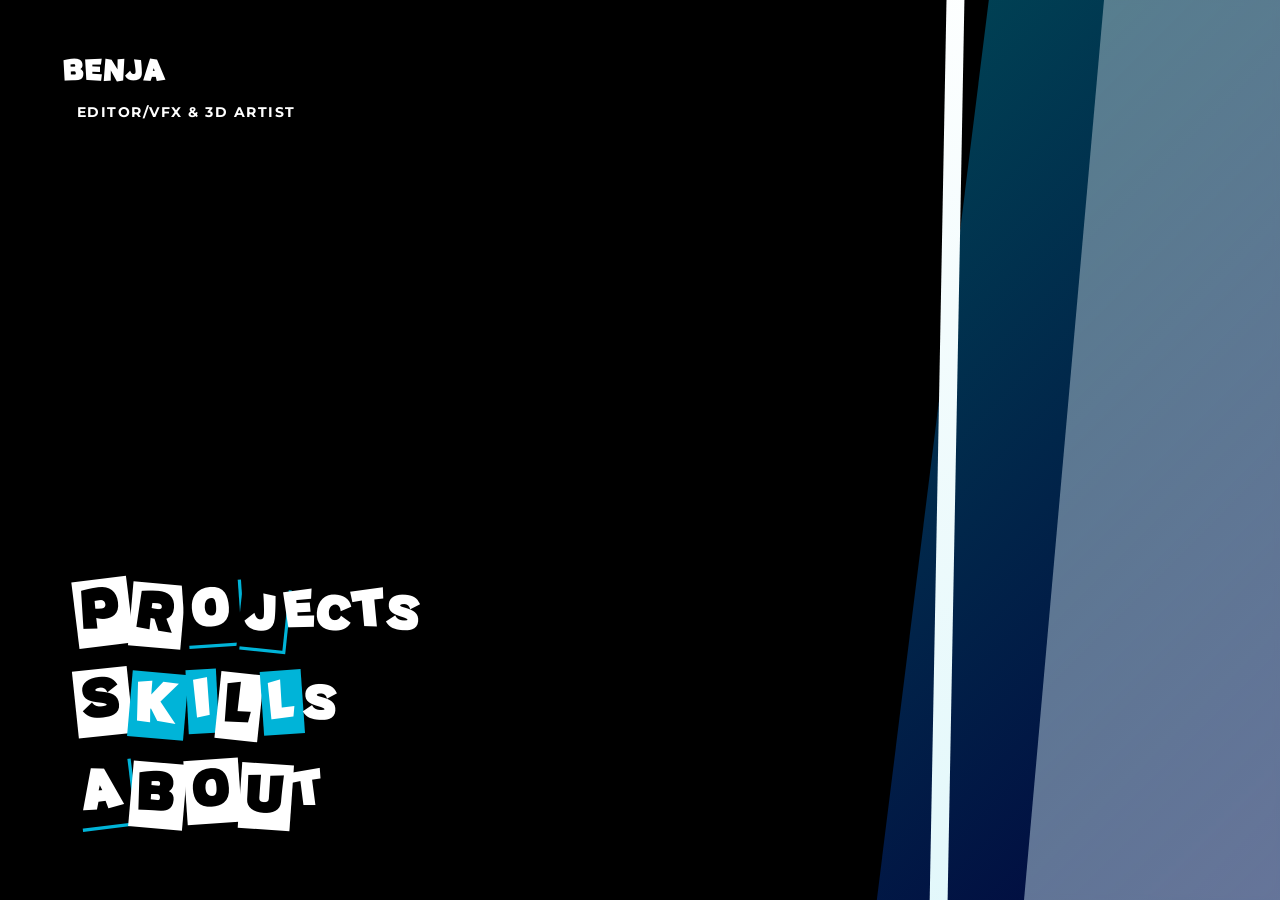
<file: index.html>
<!--
  Archivo: index.html
  Descripción: Estructura HTML5 para el fondo, video animado bg_home.mp4, partículas flotantes, perfil, menú caótico, personaje y cortinilla estilo Persona 3 Reload.
  Fecha de última modificación: 2026-08-24
  Autor: Antigravity
-->
<!DOCTYPE html>
<html lang="es">
<head>
  <meta charset="UTF-8">
  <meta name="viewport" content="width=device-width, initial-scale=1.0">
  <title>Portafolio - Persona 3 Reload UI</title>
  <!-- Importación de Google Fonts: 'Anton' y 'Montserrat' -->
  <link rel="preconnect" href="https://fonts.googleapis.com">
  <link rel="preconnect" href="https://fonts.gstatic.com" crossorigin>
  <link href="https://fonts.googleapis.com/css2?family=Anton&family=Montserrat:wght@500;700;900&display=swap" rel="stylesheet">
  <link rel="stylesheet" href="styles.css?v=9.0">

  <!-- Reglas de Precarga Especulativa Nativa (0ms latencia) -->
  <script type="speculationrules">
    {
      "prefetch": [
        {
          "source": "list",
          "urls": ["index.html", "projects.html", "skills.html", "about.html"]
        }
      ]
    }
  </script>
</head>
<body>

  <!-- Cortinilla de Transición de Página (Page Wipe Persona 3 Reload Style) -->
  <div id="page-transition" class="active"></div>

  <!-- Fallback inmediato para asegurar el retiro de la cortinilla en cualquier entorno -->
  <script>
    requestAnimationFrame(() => {
      const pt = document.getElementById('page-transition');
      if (pt) {
        pt.classList.add('exit');
        setTimeout(() => { pt.classList.remove('exit', 'active'); }, 80);
      }
    });
  </script>

  <!-- Contenedor global absoluto (100vw, 100vh, overflow: hidden) -->
  <div class="p3r-global-container">

    <!-- Video de Fondo Animado para Inicio -->
    <video class="bg-animated" autoplay loop muted playsinline preload="auto">
      <source src="assets/videos/bg_home.mp4" type="video/mp4">
    </video>

    <!-- Sistema de Partículas Flotantes (Efecto Antigravedad / Acuático) -->
    <div id="particles-container">
      <div class="particle p1"></div>
      <div class="particle p2"></div>
      <div class="particle p3"></div>
      <div class="particle p4"></div>
      <div class="particle p5"></div>
      <div class="particle p6"></div>
      <div class="particle p7"></div>
      <div class="particle p8"></div>
    </div>

    <!-- Capa de acento azul oscuro intermedio para profundidad estética P3R -->
    <div class="p3r-accent-layer"></div>

    <!-- Panel secundario superpuesto (mitad derecha) con corte diagonal en clip-path -->
    <div class="p3r-right-panel"></div>

    <!-- Franja de acento afilada blanca secundaria para reforzar el estilo Persona 3 Reload -->
    <div class="p3r-slash-accent"></div>

    <!-- Bloque de Perfil (Arriba a la Izquierda) -->
    <div class="p3r-profile-block">
      <h1 class="p3r-profile-name">BENJA</h1>
      <p class="p3r-profile-bio">editor/VFX & 3D Artist </p>
    </div>

    <!-- Menú de navegación posicionado en la mitad inferior izquierda (z-index alto: 50) -->
    <nav class="p3r-nav-menu">
      <a href="projects.html" class="p3r-menu-item">
        <span>P</span><span>R</span><span>O</span><span>J</span><span>E</span><span>C</span><span>T</span><span>S</span>
      </a>
      <a href="skills.html" class="p3r-menu-item">
        <span>S</span><span>K</span><span>I</span><span>L</span><span>L</span><span>S</span>
      </a>
      <a href="about.html" class="p3r-menu-item">
        <span>A</span><span>B</span><span>O</span><span>U</span><span>T</span>
      </a>
    </nav>

    <!-- Contenedor de Personaje (Esquina inferior derecha, z-index: 10) -->
    <div id="character-art">
      <!-- Espacio reservado para inyectar una imagen PNG con transparencia -->
    </div>

  </div>

  <!-- Script JavaScript principal -->
  <script type="module" src="script.js?v=9.0"></script>
</body>
</html>
</file>
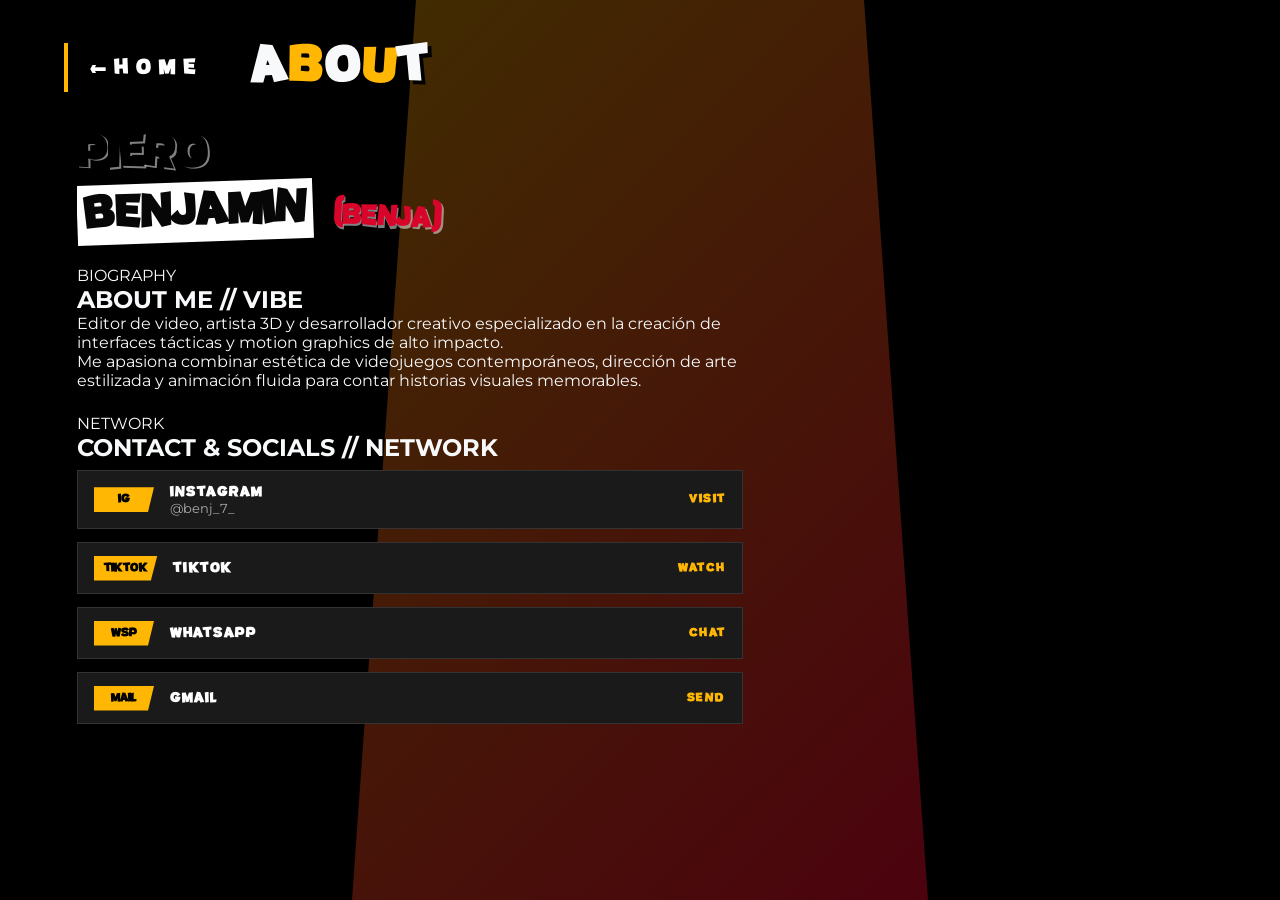
<file: about.html>
<!--
  Archivo: about.html
  Descripción: Estructura HTML5 para la sección Sobre Mí en Modo Oscuro con video bg_about.mp4, tema Amarillo Eléctrico (#ffb703), perfil de Benja y Gear Stats.
  Fecha de última modificación: 2026-08-24
  Autor: Antigravity
-->
<!DOCTYPE html>
<html lang="es">
<head>
  <meta charset="UTF-8">
  <meta name="viewport" content="width=device-width, initial-scale=1.0">
  <title>Sobre Mí -(Benja)</title>
  <!-- Importación de Google Fonts: 'Anton' y 'Montserrat' -->
  <link rel="preconnect" href="https://fonts.googleapis.com">
  <link rel="preconnect" href="https://fonts.gstatic.com" crossorigin>
  <link href="https://fonts.googleapis.com/css2?family=Anton&family=Montserrat:wght@500;700;900&display=swap" rel="stylesheet">
  <link rel="stylesheet" href="styles.css?v=9.0">

  <!-- Reglas de Precarga Especulativa Nativa (0ms latencia) -->
  <script type="speculationrules">
    {
      "prefetch": [
        {
          "source": "list",
          "urls": ["index.html", "projects.html", "skills.html", "about.html"]
        }
      ]
    }
  </script>
</head>
<body class="theme-yellow-about">

  <!-- Cortinilla de Transición Horizontal -->
  <div id="page-transition" class="scale-wipe active"></div>

  <!-- Fallback inmediato para asegurar el retiro de la cortinilla en cualquier entorno -->
  <script>
    requestAnimationFrame(() => {
      const pt = document.getElementById('page-transition');
      if (pt) {
        pt.classList.add('exit');
        setTimeout(() => { pt.classList.remove('exit', 'active'); }, 80);
      }
    });
  </script>

  <!-- Contenedor global (100vw, 100vh) -->
  <div class="p3r-global-container">

    <!-- Video de Fondo Animado para Sobre Mí -->
    <video class="bg-animated" autoplay loop muted playsinline preload="auto">
      <source src="assets/videos/bg_about.mp4" type="video/mp4">
    </video>

    <!-- Panel de fondo secundario (#accent-panel) amarillo -->
    <div id="accent-panel"></div>

    <!-- Sistema de Partículas Flotantes -->
    <div id="particles-container">
      <div class="particle p1"></div>
      <div class="particle p2"></div>
      <div class="particle p3"></div>
      <div class="particle p4"></div>
      <div class="particle p5"></div>
      <div class="particle p6"></div>
      <div class="particle p7"></div>
      <div class="particle p8"></div>
    </div>

    <!-- Encabezado con Botón de Regreso -->
    <header class="p3r-header-nav">
      <a href="index.html" class="p3r-back-btn btn-yellow">
        <span>&larr;</span> <span>H</span><span>O</span><span>M</span><span>E</span>
      </a>
      <h1 class="p3r-page-title title-yellow">
        <span>A</span><span>B</span><span>O</span><span>U</span><span>T</span>
      </h1>
    </header>

    <!-- Envoltorio de Contenido Sobre Mí (Fila superior limpia sin recadros) -->
    <main class="about-content-left">

      <!-- Fila Superior Limpia: Título del Perfil + Tag (Benja) -->
      <div class="about-top-header">
        <h1 class="profile-fullname">
          <span>P</span><span>I</span><span>E</span><span>R</span><span>O</span>
          <br>
          <span class="highlight-yellow"><span>B</span><span>E</span><span>N</span><span>J</span><span>A</span><span>M</span><span>I</span><span>N</span></span>
          <span class="nickname-tag">(BENJA)</span>
        </h1>
      </div>

      <!-- Tarjeta 1: BIOGRAFÍA / BIO -->
      <article class="about-card bio-card">
        <div class="card-badge-yellow">BIOGRAPHY</div>
        <h2>ABOUT ME // VIBE</h2>
        <div class="bio-text">
          <p>Editor de video, artista 3D y desarrollador creativo especializado en la creación de interfaces tácticas y motion graphics de alto impacto.</p>
          <p>Me apasiona combinar estética de videojuegos contemporáneos, dirección de arte estilizada y animación fluida para contar historias visuales memorables.</p>
        </div>
      </article>

      <!-- Tarjeta 2: Redes Sociales y Contacto (NETWORK) -->
      <article class="about-card social-card">
        <div class="card-badge-yellow">NETWORK</div>
        <h2>CONTACT & SOCIALS // NETWORK</h2>
        
        <div class="social-grid">
          <!-- Botón Instagram -->
          <a href="https://instagram.com/benj_7_" target="_blank" class="social-btn inventory-item">
            <span class="item-slot-icon">IG</span>
            <div class="item-details">
              <span class="item-name">INSTAGRAM</span>
              <span class="item-spec">@benj_7_</span>
            </div>
            <span class="item-status">VISIT</span>
          </a>

          <!-- Botón TikTok -->
          <a href="https://tiktok.com/@benj_7_" target="_blank" class="social-btn inventory-item">
            <span class="item-slot-icon">TIKTOK</span>
            <div class="item-details">
              <span class="item-name">TIKTOK</span>
            </div>
            <span class="item-status">WATCH</span>
          </a>

          <!-- Botón WhatsApp -->
          <a href="https://wa.me/51955034604" target="_blank" class="social-btn inventory-item">
            <span class="item-slot-icon">WSP</span>
            <div class="item-details">
              <span class="item-name">WHATSAPP</span>
            </div>
            <span class="item-status">CHAT</span>
          </a>

          <!-- Botón Gmail Direct Compose -->
          <a href="https://mail.google.com/mail/?view=cm&fs=1&to=pierobenjaminzegarra@gmail.com" target="_blank" class="social-btn inventory-item">
            <span class="item-slot-icon">MAIL</span>
            <div class="item-details">
              <span class="item-name">GMAIL</span>
              <span class="item-spec"></span>
            </div>
            <span class="item-status">SEND</span>
          </a>
        </div>
      </article>

    </main>

    <!-- Contenedor del Avatar 2D/3D (Lado Derecho) -->
    <div id="avatar-container">
      <!-- Espacio reservado listo para recibir el render PNG del personaje -->
    </div>

  </div>

  <!-- Script JavaScript Principal -->
  <script type="module" src="script.js?v=9.0"></script>
</body>
</html>
</file>
<file: styles.css>
/*
  Archivo: styles.css
  Descripción: Estilos CSS para Persona 3 Reload con Habilidades compactadas a 40vw (sin franja cruzada en skills.html), dejando 100% libre el rostro y cuerpo del personaje en el video, fuente 'Potato_sans-Black', rebote muelle e inversión de colores.
  Fecha de última modificación: 2026-08-24
  Autor: Antigravity
*/

/* Importación de fuente personalizada local Potato_sans-Black */
@font-face {
  font-family: 'Potato_sans-Black';
  src: url('assets/fonts/Potato_sans-Black.otf') format('opentype'),
       url('assets/fonts/Potato_sans-Black.woff2') format('woff2'),
       url('assets/fonts/Potato_sans-Black.woff') format('woff'),
       url('assets/fonts/Potato_sans-Black.ttf') format('truetype'),
       local('Potato_sans-Black'),
       local('Potato Sans Black'),
       local('PotatoSans-Black');
  font-weight: 900;
  font-style: normal;
  font-display: swap;
}

/* 
  Definición de Variables CSS de la Paleta de Colores
*/
:root {
  --primary-color: #00b4d8;
  --secondary-color: #03045e;
  --accent-light: #f4f6f9;
  --dark-bg: #000000;
  --shadow-color: #000000;

  /* Modo Oscuro (Dark Mode Persona UI) */
  --bg-dark-base: #070707;
  --text-main: #f8f9fa;
  --accent-red: #d90429;
  --accent-cyan: #00f5d4;
  --accent-yellow: #ffb703;
  --card-bg: #1e1e1e;
}

/* Reset global - Restricción estricta: Ángulos afilados (sin border-radius) */
* {
  margin: 0;
  padding: 0;
  box-sizing: border-box;
  border-radius: 0 !important;
}

html, body {
  width: 100vw;
  height: 100vh;
  overflow: hidden;
  font-family: 'Montserrat', sans-serif;
  background-color: var(--bg-dark-base);
  color: var(--text-main);
}

body.theme-dark-crimson,
body.theme-cyan-skills,
body.theme-yellow-about {
  background-color: var(--bg-dark-base);
}

/* 
  1. Contenedor Global Absoluto
*/
.p3r-global-container {
  position: absolute;
  top: 0;
  left: 0;
  width: 100vw;
  height: 100vh;
  overflow: hidden;
  background-color: transparent !important;
  z-index: 1;
}

body.theme-dark-crimson .p3r-global-container,
body.theme-cyan-skills .p3r-global-container,
body.theme-yellow-about .p3r-global-container {
  background-color: transparent !important;
}

/* 
  Video de Fondo Animado (.bg-animated)
*/
.bg-animated {
  position: fixed;
  top: 0;
  left: 0;
  width: 100vw;
  height: 100vh;
  object-fit: cover;
  z-index: 2;
  pointer-events: none;
  background-color: #000000;
  opacity: 1;
  filter: contrast(105%) brightness(100%);
  backface-visibility: hidden;
  transform: translateZ(0);
}

/* 
  2. Geometría (#accent-panel) - Ajustada en todas las pestañas
*/
#accent-panel {
  position: absolute;
  top: 0;
  left: 0;
  width: 35vw;
  height: 100vh;
  background: linear-gradient(135deg, rgba(217, 4, 41, 0.35) 0%, rgba(7, 7, 7, 0.8) 100%);
  clip-path: polygon(0 0, 85% 0, 65% 100%, 0 100%);
  z-index: 3;
  pointer-events: none;
}

body.theme-cyan-skills #accent-panel {
  position: absolute;
  top: 0;
  right: 0;
  left: auto;
  width: 30vw;
  height: 100vh;
  background: linear-gradient(135deg, rgba(0, 245, 212, 0.18) 0%, rgba(0, 119, 182, 0.4) 100%);
  clip-path: polygon(50% 0, 100% 0, 100% 100%, 30% 100%);
  z-index: 3;
  pointer-events: none;
}

body.theme-yellow-about #accent-panel {
  position: absolute;
  top: 0;
  left: 25vw;
  width: 50vw;
  height: 100vh;
  background: linear-gradient(135deg, rgba(255, 183, 3, 0.25) 0%, rgba(217, 4, 41, 0.35) 100%);
  clip-path: polygon(15% 0, 85% 0, 95% 100%, 5% 100%);
  z-index: 3;
  pointer-events: none;
}

/* 
  Franjas Diagonales de Acento Afiladas
*/
.p3r-left-slash {
  position: absolute;
  top: -10vh;
  left: 26vw;
  width: 3vw;
  height: 120vh;
  background: linear-gradient(180deg, #ffffff 0%, #d90429 100%);
  clip-path: polygon(30% 0, 70% 0, 50% 100%, 10% 100%);
  z-index: 4;
  box-shadow: 4px 0 15px rgba(217, 4, 41, 0.7);
}

.p3r-right-slash-cyan {
  position: absolute;
  top: -10vh;
  right: 26vw;
  width: 3vw;
  height: 120vh;
  background: linear-gradient(180deg, #ffffff 0%, #00f5d4 100%);
  clip-path: polygon(45% 0, 85% 0, 40% 100%, 0 100%);
  z-index: 4;
  box-shadow: -4px 0 15px rgba(0, 245, 212, 0.7);
}

.p3r-yellow-slash {
  position: absolute;
  top: -10vh;
  left: 22vw;
  width: 3vw;
  height: 120vh;
  background: linear-gradient(180deg, #ffffff 0%, #ffb703 100%);
  clip-path: polygon(30% 0, 70% 0, 50% 100%, 10% 100%);
  z-index: 4;
  box-shadow: 4px 0 15px rgba(255, 183, 3, 0.7);
}

/* 
  3. Sistema de Partículas Flotantes
*/
#particles-container {
  position: absolute;
  top: 0;
  left: 0;
  width: 100vw;
  height: 100vh;
  overflow: hidden;
  z-index: 3;
  pointer-events: none;
}

.particle {
  position: absolute;
  bottom: -30px;
  background: rgba(255, 255, 255, 0.4);
  border-radius: 50% !important;
  box-shadow: 0 0 10px rgba(0, 180, 216, 0.6);
  pointer-events: none;
  animation: floatUp 15s linear infinite;
}

body.theme-dark-crimson .particle { box-shadow: 0 0 10px rgba(217, 4, 41, 0.6); }
body.theme-cyan-skills .particle  { box-shadow: 0 0 10px rgba(0, 245, 212, 0.6); }
body.theme-yellow-about .particle { box-shadow: 0 0 10px rgba(255, 183, 3, 0.6); }

@keyframes floatUp {
  0% { transform: translateY(100vh) scale(0.8); opacity: 0; }
  20% { opacity: 0.6; }
  80% { opacity: 0.85; }
  100% { transform: translateY(-100vh) scale(1.25); opacity: 0; }
}

.particle.p1  { left: 5%;  width: 8px;  height: 8px;  animation-duration: 12s; animation-delay: 0s;   background: rgba(255, 255, 255, 0.6); }
.particle.p2  { left: 14%; width: 14px; height: 14px; animation-duration: 18s; animation-delay: 2s;   background: rgba(217, 4, 41, 0.5); }
.particle.p3  { left: 22%; width: 6px;  height: 6px;  animation-duration: 10s; animation-delay: 4s;   background: rgba(255, 255, 255, 0.5); }
.particle.p4  { left: 30%; width: 12px; height: 12px; animation-duration: 15s; animation-delay: 1s;   background: rgba(248, 249, 250, 0.4); }
.particle.p5  { left: 38%; width: 10px; height: 10px; animation-duration: 13s; animation-delay: 5s;   background: rgba(255, 255, 255, 0.7); }
.particle.p6  { left: 45%; width: 16px; height: 16px; animation-duration: 19s; animation-delay: 3s;   background: rgba(0, 245, 212, 0.6); }
.particle.p7  { left: 52%; width: 8px;  height: 8px;  animation-duration: 11s; animation-delay: 6s;   background: rgba(255, 255, 255, 0.4); }
.particle.p8  { left: 60%; width: 15px; height: 15px; animation-duration: 16s; animation-delay: 0.5s; background: rgba(248, 249, 250, 0.5); }

/* 
  4. Elementos Geométricos de Inicio (index.html)
*/
.p3r-accent-layer {
  position: absolute;
  top: 0;
  right: 0;
  width: 35vw;
  height: 100vh;
  background: linear-gradient(135deg, rgba(0, 180, 216, 0.4) 0%, rgba(3, 4, 94, 0.65) 100%);
  clip-path: polygon(35% 0%, 100% 0%, 100% 100%, 10% 100%);
  z-index: 3;
  backdrop-filter: blur(3px);
}

.p3r-right-panel {
  position: absolute;
  top: 0;
  right: 0;
  width: 25vw;
  height: 100vh;
  background: linear-gradient(135deg, rgba(244, 246, 249, 0.35) 0%, rgba(200, 230, 245, 0.5) 100%);
  clip-path: polygon(45% 0%, 100% 0%, 100% 100%, 20% 100%);
  z-index: 4;
  backdrop-filter: blur(3px);
}

.p3r-slash-accent {
  position: absolute;
  top: -10vh;
  right: 24vw;
  width: 3.5vw;
  height: 120vh;
  background: linear-gradient(180deg, #ffffff 0%, #e0f7fa 100%);
  clip-path: polygon(45% 0%, 85% 0%, 40% 100%, 0% 100%);
  z-index: 5;
  box-shadow: -4px 0 15px rgba(255, 255, 255, 0.7);
}

/* 
  5. Bloque de Perfil (Inicio)
*/
.p3r-profile-block {
  position: absolute;
  top: 6vh;
  left: 5vw;
  z-index: 50;
  display: flex;
  flex-direction: column;
  gap: 0.4rem;
}

.p3r-profile-name {
  font-family: 'Potato_sans-Black', 'Anton', 'Impact', sans-serif;
  font-size: clamp(1.7rem, 2.6vw, 2.5rem);
  text-transform: uppercase;
  color: #ffffff;
  letter-spacing: 2px;
  line-height: 1.1;
  text-shadow: 3px 3px 0px #000000, 5px 5px 0px rgba(0, 0, 0, 0.7);
}

.p3r-profile-bio {
  font-family: 'Montserrat', sans-serif;
  font-weight: 700;
  font-size: clamp(0.75rem, 1.1vw, 0.95rem);
  color: #ffffff;
  background-color: #000000;
  padding: 0.4rem 0.8rem;
  display: inline-block;
  letter-spacing: 1.5px;
  text-transform: uppercase;
  clip-path: polygon(0 0, 100% 0, 95% 100%, 0 100%);
  width: fit-content;
}

/* 
  6. Menú de Navegación Persona 3 Reload
*/
.p3r-nav-menu {
  position: absolute;
  bottom: 8vh;
  left: 5vw;
  z-index: 50;
  display: flex;
  flex-direction: column;
  gap: 1.4rem;
  user-select: none;
}

.p3r-menu-item {
  display: inline-flex;
  align-items: center;
  text-decoration: none;
  font-family: 'Potato_sans-Black', 'Anton', 'Impact', sans-serif;
  font-size: clamp(2.5rem, 4.4vw, 4.0rem);
  text-transform: uppercase;
  letter-spacing: 2px;
  cursor: pointer;
  position: relative;
  padding: 0.2rem 0.8rem;
  transform-origin: left center;
  transition: transform 0.3s cubic-bezier(0.68, -0.6, 0.32, 1.6), background-color 0.2s ease, clip-path 0.2s ease;
}

.p3r-menu-item span {
  display: inline-block;
  color: #ffffff;
  text-shadow: 4px 4px 0px #000000;
  transition: transform 0.25s cubic-bezier(0.68, -0.6, 0.32, 1.6), color 0.2s ease, background-color 0.2s ease, box-shadow 0.2s ease, border-color 0.2s ease;
}

/* --- PROJECTS --- */
.p3r-menu-item[href="projects.html"] span:nth-child(1) {
  background-color: #ffffff; color: #000000 !important; text-shadow: none !important;
  padding: 0 0.45rem; margin: 0 0.1rem; transform: rotate(-7deg) scale(1.1) translateY(-2px);
  box-shadow: 3px 3px 0px #000000;
}
.p3r-menu-item[href="projects.html"] span:nth-child(2) {
  background-color: #ffffff; color: #000000 !important; text-shadow: none !important;
  padding: 0 0.45rem; margin: 0 0.1rem; transform: rotate(5deg) scale(1.05) translateY(1px);
  box-shadow: 3px 3px 0px #000000;
}
.p3r-menu-item[href="projects.html"] span:nth-child(3) {
  background-color: #000000; color: #ffffff !important; text-shadow: none !important;
  padding: 0 0.45rem; margin: 0 0.1rem; transform: rotate(-4deg) scale(1.08) translateY(-3px);
  box-shadow: 3px 3px 0px #00b4d8;
}
.p3r-menu-item[href="projects.html"] span:nth-child(4) {
  background-color: #000000; color: #ffffff !important; text-shadow: none !important;
  padding: 0 0.45rem; margin: 0 0.1rem; transform: rotate(6deg) scale(1.05) translateY(2px);
  box-shadow: 3px 3px 0px #00b4d8;
}
.p3r-menu-item[href="projects.html"] span:nth-child(5) { transform: rotate(-5deg) scale(1.02) translateY(-2px); }
.p3r-menu-item[href="projects.html"] span:nth-child(6) { transform: rotate(4deg) scale(0.98) translateY(2px); }
.p3r-menu-item[href="projects.html"] span:nth-child(7) { transform: rotate(-3deg) scale(1.04) translateY(-1px); }
.p3r-menu-item[href="projects.html"] span:nth-child(8) { transform: rotate(5deg) scale(0.96) translateY(2px); }

/* --- SKILLS --- */
.p3r-menu-item[href="skills.html"] span:nth-child(1) {
  background-color: #ffffff; color: #000000 !important; text-shadow: none !important;
  padding: 0 0.45rem; margin: 0 0.1rem; transform: rotate(-6deg) scale(1.1) translateY(-2px);
  box-shadow: 3px 3px 0px #000000;
}
.p3r-menu-item[href="skills.html"] span:nth-child(2) {
  background-color: #00b4d8; color: #ffffff !important; text-shadow: none !important;
  padding: 0 0.45rem; margin: 0 0.1rem; transform: rotate(5deg) scale(1.08) translateY(1px);
  box-shadow: 3px 3px 0px #000000;
}
.p3r-menu-item[href="skills.html"] span:nth-child(3) {
  background-color: #00b4d8; color: #ffffff !important; text-shadow: none !important;
  padding: 0 0.45rem; margin: 0 0.1rem; transform: rotate(-3deg) scale(1.05) translateY(-3px);
  box-shadow: 3px 3px 0px #000000;
}
.p3r-menu-item[href="skills.html"] span:nth-child(4) {
  background-color: #ffffff; color: #000000 !important; text-shadow: none !important;
  padding: 0 0.45rem; margin: 0 0.1rem; transform: rotate(6deg) scale(1.1) translateY(2px);
  box-shadow: 3px 3px 0px #000000;
}
.p3r-menu-item[href="skills.html"] span:nth-child(5) {
  background-color: #00b4d8; color: #ffffff !important; text-shadow: none !important;
  padding: 0 0.45rem; margin: 0 0.1rem; transform: rotate(-4deg) scale(1.05) translateY(-2px);
  box-shadow: 3px 3px 0px #000000;
}
.p3r-menu-item[href="skills.html"] span:nth-child(6) { transform: rotate(4deg) scale(0.97) translateY(2px); }

/* --- ABOUT --- */
.p3r-menu-item[href="about.html"] span:nth-child(1) {
  background-color: #000000; color: #ffffff !important; text-shadow: none !important;
  padding: 0 0.45rem; margin: 0 0.1rem; transform: rotate(-7deg) scale(1.1) translateY(-2px);
  box-shadow: 3px 3px 0px #00b4d8;
}
.p3r-menu-item[href="about.html"] span:nth-child(2) {
  background-color: #ffffff; color: #000000 !important; text-shadow: none !important;
  padding: 0 0.45rem; margin: 0 0.1rem; transform: rotate(5deg) scale(1.08) translateY(1px);
  box-shadow: 3px 3px 0px #000000;
}
.p3r-menu-item[href="about.html"] span:nth-child(3) {
  background-color: #ffffff; color: #000000 !important; text-shadow: none !important;
  padding: 0 0.45rem; margin: 0 0.1rem; transform: rotate(-4deg) scale(1.05) translateY(-3px);
  box-shadow: 3px 3px 0px #000000;
}
.p3r-menu-item[href="about.html"] span:nth-child(4) {
  background-color: #ffffff; color: #000000 !important; text-shadow: none !important;
  padding: 0 0.45rem; margin: 0 0.1rem; transform: rotate(4deg) scale(1.08) translateY(2px);
  box-shadow: 3px 3px 0px #000000;
}
.p3r-menu-item[href="about.html"] span:nth-child(5) { transform: rotate(-5deg) scale(0.98) translateY(-2px); }

/* HOVER: REBOTE ELÁSTICO + MARCO NEGRO OBLICUO */
.p3r-menu-item:hover {
  background-color: #000000;
  clip-path: polygon(-4% 0%, 106% 0%, 97% 100%, -7% 100%);
  transform: scale(1.15) translateX(30px) rotate(-2.5deg);
}

.p3r-menu-item[href="projects.html"]:hover span:nth-child(1),
.p3r-menu-item[href="projects.html"]:hover span:nth-child(2),
.p3r-menu-item[href="skills.html"]:hover span:nth-child(1),
.p3r-menu-item[href="skills.html"]:hover span:nth-child(4),
.p3r-menu-item[href="about.html"]:hover span:nth-child(2),
.p3r-menu-item[href="about.html"]:hover span:nth-child(3),
.p3r-menu-item[href="about.html"]:hover span:nth-child(4) {
  background-color: #000000 !important;
  color: #ffffff !important;
  border: 2px solid #ffffff;
  box-shadow: 3px 3px 0px #00b4d8 !important;
}

.p3r-menu-item[href="skills.html"]:hover span:nth-child(2),
.p3r-menu-item[href="skills.html"]:hover span:nth-child(3),
.p3r-menu-item[href="skills.html"]:hover span:nth-child(5) {
  background-color: #ffffff !important;
  color: #00b4d8 !important;
  border: 2px solid #00b4d8;
  box-shadow: 3px 3px 0px #ffffff !important;
}

.p3r-menu-item[href="projects.html"]:hover span:nth-child(3),
.p3r-menu-item[href="projects.html"]:hover span:nth-child(4),
.p3r-menu-item[href="about.html"]:hover span:nth-child(1) {
  background-color: #00b4d8 !important;
  color: #000000 !important;
  box-shadow: 3px 3px 0px #ffffff !important;
}

.p3r-menu-item[href="projects.html"]:hover span:nth-child(n+5),
.p3r-menu-item[href="skills.html"]:hover span:nth-child(6),
.p3r-menu-item[href="about.html"]:hover span:nth-child(5) {
  color: #ffffff;
  text-shadow: 3px 3px 0px #00b4d8;
}

.p3r-menu-item::after {
  content: '◄';
  position: absolute;
  right: -2.8rem;
  font-size: 2.2rem;
  color: #ffffff;
  opacity: 0;
  transform: translateX(-20px) scale(0.7);
  transition: opacity 0.2s ease, transform 0.3s cubic-bezier(0.68, -0.6, 0.32, 1.6);
}

.p3r-menu-item:hover::after {
  opacity: 1;
  transform: translateX(0) scale(1.1);
}

/* 
  7. Contenedor de Personaje (Inicio)
*/
#character-art {
  position: absolute;
  bottom: 0;
  right: -5%;
  height: 95vh;
  width: auto;
  z-index: 10;
  display: flex;
  align-items: flex-end;
  justify-content: flex-end;
  pointer-events: none;
}

#character-art img {
  height: 100%;
  width: auto;
  object-fit: contain;
  filter: drop-shadow(-10px 10px 20px rgba(0, 0, 0, 0.4));
}

/* 
  8. Cortinillas de Transición Digital Snap (#page-transition)
*/
#page-transition {
  position: fixed;
  top: 0;
  left: 0;
  width: 100vw;
  height: 100vh;
  background: linear-gradient(135deg, #0077b6 0%, #03045e 40%, #000000 100%);
  clip-path: polygon(0 0, 100% 0, 85% 100%, 0% 100%);
  z-index: 9999;
  pointer-events: none;
  opacity: 0;
  transition: opacity 0.09s ease-out;
  will-change: opacity;
  transform: translateZ(0);
}

#page-transition::before {
  content: '';
  position: absolute;
  top: 0;
  left: -15vw;
  width: 35vw;
  height: 100vh;
  background-color: #00b4d8;
  clip-path: polygon(35% 0, 85% 0, 50% 100%, 0 100%);
  opacity: 0.9;
}

#page-transition::after {
  content: '';
  position: absolute;
  top: 0;
  left: 0;
  width: 12vw;
  height: 100vh;
  background-color: #ffffff;
  clip-path: polygon(45% 0, 85% 0, 40% 100%, 0 100%);
}

body.theme-cyan-skills #page-transition { background: linear-gradient(135deg, #00f5d4 0%, #0077b6 40%, #000000 100%); }
body.theme-cyan-skills #page-transition::before { background-color: #00f5d4; }

#page-transition.active { opacity: 1; pointer-events: all; transition: opacity 0.08s ease-in; }
#page-transition.exit { opacity: 0; pointer-events: none; transition: opacity 0.09s ease-out; }

/* Transición Vertical (#page-transition.vertical-wipe) */
#page-transition.vertical-wipe {
  background: linear-gradient(180deg, #d90429 0%, #070707 70%, #000000 100%);
  clip-path: polygon(0 0, 100% 0, 100% 88%, 0 100%);
  opacity: 0;
  transition: opacity 0.15s ease-out;
}

#page-transition.vertical-wipe::before {
  left: 0;
  top: -15vh;
  width: 100vw;
  height: 35vh;
  background-color: #f8f9fa;
  clip-path: polygon(0 35%, 100% 0, 100% 85%, 0 100%);
}

#page-transition.vertical-wipe::after {
  left: 0;
  top: 0;
  width: 100vw;
  height: 15vh;
  background-color: var(--accent-red);
  clip-path: polygon(0 45%, 100% 0, 100% 85%, 0 100%);
}

#page-transition.vertical-wipe.active { opacity: 1; pointer-events: all; transition: opacity 0.15s ease-in; }
#page-transition.vertical-wipe.exit { opacity: 0; pointer-events: none; transition: opacity 0.15s ease-out; }

/* Transición de Persiana (#page-transition.scale-wipe) */
#page-transition.scale-wipe {
  background: linear-gradient(135deg, #ffb703 0%, #d90429 50%, #000000 100%);
  clip-path: polygon(0 0, 100% 0, 100% 100%, 0 100%);
  opacity: 0;
  transition: opacity 0.15s ease-out;
}

#page-transition.scale-wipe::before {
  left: 30vw;
  top: 0;
  width: 40vw;
  height: 100vh;
  background-color: var(--accent-yellow);
  clip-path: polygon(20% 0, 80% 0, 60% 100%, 0 100%);
  opacity: 0.9;
}

#page-transition.scale-wipe.active { opacity: 1; pointer-events: all; transition: opacity 0.15s ease-in; }
#page-transition.scale-wipe.exit { opacity: 0; pointer-events: none; transition: opacity 0.15s ease-out; }

/* 
  9. Header y Botones de Regreso
*/
.p3r-header-nav {
  position: absolute;
  top: 4vh;
  left: 5vw;
  right: 5vw;
  z-index: 60;
  display: flex;
  align-items: center;
  gap: 2rem;
}

.p3r-back-btn {
  display: inline-flex;
  align-items: center;
  gap: 0.5rem;
  text-decoration: none;
  font-family: 'Potato_sans-Black', 'Anton', sans-serif;
  font-size: 1.5rem;
  color: #ffffff;
  background-color: #000000;
  padding: 0.4rem 1.4rem;
  clip-path: polygon(0 0, 100% 0, 90% 100%, 0 100%);
  border-left: 4px solid var(--accent-red);
  box-shadow: 4px 4px 0px #000000;
  transition: transform 0.3s cubic-bezier(0.68, -0.6, 0.32, 1.6), background-color 0.15s ease;
}

.p3r-back-btn:hover {
  transform: scale(1.15) translateX(-5px);
  background-color: #000000;
  box-shadow: 6px 6px 0px var(--accent-red);
}

.p3r-back-btn.btn-cyan { border-left-color: var(--accent-cyan); }
.p3r-back-btn.btn-cyan:hover { box-shadow: 6px 6px 0px var(--accent-cyan); }

.p3r-back-btn.btn-yellow { border-left-color: var(--accent-yellow); }
.p3r-back-btn.btn-yellow:hover { box-shadow: 6px 6px 0px var(--accent-yellow); }

.p3r-page-title {
  font-family: 'Potato_sans-Black', 'Anton', sans-serif;
  font-size: clamp(2.2rem, 4.5vw, 3.8rem);
  color: var(--text-main);
  text-shadow: 4px 4px 0px #000000;
  letter-spacing: 2px;
}

.p3r-page-title span { display: inline-block; }
.p3r-page-title span:nth-child(odd) { transform: rotate(-3deg); color: var(--text-main); }
.p3r-page-title span:nth-child(even) { transform: rotate(4deg); color: var(--accent-red); }

.p3r-page-title.title-cyan span:nth-child(even) { color: var(--accent-cyan); }
.p3r-page-title.title-yellow span:nth-child(even) { color: var(--accent-yellow); }

/* 
  10. Estilos Bento Grid (projects.html)
*/
.bento-wrapper {
  position: absolute;
  top: 15vh;
  left: 5vw;
  right: 5vw;
  bottom: 4vh;
  z-index: 50;
  overflow-y: auto;
  scrollbar-width: none;
  backface-visibility: hidden;
  animation: p3Snap 0.25s cubic-bezier(0.1, 0.9, 0.2, 1) forwards;
}

.bento-wrapper::-webkit-scrollbar { display: none; }

.bento-container {
  display: grid;
  gap: 15px;
  grid-template-columns: 1fr 1fr;
  width: 100%;
  padding-bottom: 2rem;
}

.bento-card {
  background-color: var(--card-bg);
  border: 1px solid var(--accent-red);
  padding: 1.5rem;
  position: relative;
  display: flex;
  flex-direction: column;
  justify-content: space-between;
  gap: 1rem;
  box-shadow: 6px 6px 0px #000000;
  transition: transform 0.3s cubic-bezier(0.68, -0.6, 0.32, 1.6), box-shadow 0.15s ease, border-color 0.15s ease, background-color 0.15s ease;
  animation: bentoFadeIn 0.5s cubic-bezier(0.175, 0.885, 0.32, 1.275) both;
}

.bento-card:hover {
  transform: translateY(-8px) translateX(-3px) scale(1.02);
  border-color: #ffffff;
  box-shadow: 10px 10px 0px var(--accent-red);
}

.bento-card:hover h2 {
  background-color: #000000;
  color: #ffffff;
  padding: 0.3rem 0.8rem;
  clip-path: polygon(-3% 0%, 105% 0%, 97% 100%, -5% 100%);
  width: fit-content;
}

.bento-card.bento-central { grid-column: 1 / 2; grid-row: 1 / 2; min-height: 380px; background: radial-gradient(circle at center, #2a2a2a 0%, #1e1e1e 100%); }
.bento-card.bento-script  { grid-column: 1 / 2; grid-row: 2 / 3; }
.bento-card.bento-vfx     { grid-column: 2 / 3; grid-row: 2 / 3; }
.bento-card.bento-videoclips {
  grid-column: 1 / -1;
  grid-row: 3 / 4;
  background-color: #1e1e1e;
  border: 1px solid #d90429;
  padding: 20px;
  position: relative;
  display: flex;
  flex-direction: column;
  justify-content: space-between;
  gap: 0.8rem;
  overflow: hidden;
}

.card-badge {
  font-family: 'Potato_sans-Black', 'Anton', sans-serif;
  font-size: 0.75rem;
  letter-spacing: 1.5px;
  color: #ffffff;
  background-color: var(--accent-red);
  padding: 0.2rem 0.6rem;
  width: fit-content;
  clip-path: polygon(0 0, 100% 0, 90% 100%, 0 100%);
}

.bento-card h2 {
  font-family: 'Potato_sans-Black', 'Anton', sans-serif;
  font-size: 1.5rem;
  text-transform: uppercase;
  color: var(--text-main);
  letter-spacing: 1px;
  transition: background-color 0.15s ease, padding 0.15s ease;
}

/* 
  Contenedor Three.js (#threejs-container)
*/
#threejs-container {
  flex: 1;
  width: 100%;
  min-height: 240px;
  position: relative;
  overflow: hidden;
  display: flex;
  justify-content: center;
  align-items: center;
}

#threejs-container canvas {
  width: 100% !important;
  height: 100% !important;
  outline: none;
}

/* 
  Carrusel Horizontal de Videoclips (.carousel-container)
*/
.carousel-container {
  position: relative;
  width: 100%;
  overflow: hidden;
  display: flex;
  align-items: center;
  margin-top: 0.2rem;
}

.carousel-viewport {
  width: 100%;
  overflow: hidden;
  position: relative;
}

.carousel-track {
  display: flex;
  transition: transform 0.4s cubic-bezier(0.85, 0, 0.15, 1);
  width: 100%;
}

.carousel-slide {
  flex: 0 0 100%;
  min-width: 100%;
  display: flex;
  justify-content: center;
  align-items: center;
  padding: 20px 80px;
  background-color: transparent;
}

.carousel-slide video,
.carousel-slide iframe {
  width: 90%;
  max-width: 1400px;
  aspect-ratio: 16 / 9;
  height: auto;
  border: none;
  box-shadow: 0px 5px 15px rgba(0, 0, 0, 0.5);
}

.carousel-slide.placeholder-slide .slide-placeholder-content {
  width: 90%;
  max-width: 1400px;
  aspect-ratio: 16 / 9;
  display: flex;
  align-items: center;
  justify-content: center;
  background-color: #1a1a1a;
  border: 1px dashed #333333;
  box-shadow: 0px 5px 15px rgba(0, 0, 0, 0.5);
  font-family: 'Potato_sans-Black', 'Anton', sans-serif;
  font-size: 1.5rem;
  color: #666666;
  letter-spacing: 2px;
}

/* Botones de Navegación Flotantes estilo Persona 3 Reload */
.carousel-btn {
  position: absolute;
  top: 50%;
  transform: translateY(-50%);
  z-index: 20;
  background-color: #070707;
  color: #ffffff;
  border: 2px solid #333333;
  font-family: 'Potato_sans-Black', 'Anton', sans-serif;
  font-size: 1.5rem;
  padding: 0.6rem 1.1rem;
  cursor: pointer;
  clip-path: polygon(10% 0, 100% 0, 90% 100%, 0 100%);
  transition: background-color 0.2s ease, border-color 0.2s ease, transform 0.2s ease, box-shadow 0.2s ease;
  box-shadow: 4px 4px 0px #000000;
}

.carousel-btn.btn-prev {
  left: 10px;
}

.carousel-btn.btn-next {
  right: 10px;
}

.carousel-btn:hover {
  background-color: #d90429;
  border-color: #ffffff;
  color: #ffffff;
  transform: translateY(-50%) scale(1.1);
  box-shadow: 6px 6px 0px #000000;
}

.viewport-placeholder {
  flex: 1;
  display: flex;
  justify-content: center;
  align-items: center;
  perspective: 600px;
  min-height: 180px;
}

.cube-wireframe {
  width: 90px;
  height: 90px;
  position: relative;
  transform-style: preserve-3d;
  animation: rotateCube 12s infinite linear;
  cursor: grab;
}

@keyframes rotateCube {
  0% { transform: rotateX(0deg) rotateY(0deg); }
  100% { transform: rotateX(360deg) rotateY(360deg); }
}

.cube-wireframe .face {
  position: absolute;
  width: 90px;
  height: 90px;
  border: 2px solid var(--accent-red);
  background: rgba(217, 4, 41, 0.15);
  display: flex;
  align-items: flex-end;
  justify-content: flex-end;
  padding: 4px;
  font-family: 'Potato_sans-Black', 'Anton', sans-serif;
  font-size: 1.1rem;
  color: #ffffff;
}

.cube-wireframe .front  { transform: translateZ(45px); }
.cube-wireframe .back   { transform: rotateY(180deg) translateZ(45px); }
.cube-wireframe .right  { transform: rotateY(90deg) translateZ(45px); }
.cube-wireframe .left   { transform: rotateY(-90deg) translateZ(45px); }
.cube-wireframe .top    { transform: rotateX(90deg) translateZ(45px); }
.cube-wireframe .bottom { transform: rotateX(-90deg) translateZ(45px); }

.code-preview {
  background-color: #0d0d0d;
  border: 1px solid #333;
  padding: 0.8rem;
  overflow-x: auto;
  font-family: 'Fira Code', monospace;
  font-size: 0.8rem;
  color: #00b4d8;
}

.code-preview code { white-space: pre-wrap; }
.render-thumb-box { background-color: #121212; border: 1px dashed var(--accent-red); height: 90px; display: flex; align-items: center; justify-content: center; }
.thumb-preview { text-align: center; }
.poly-icon { font-size: 1.8rem; color: var(--accent-red); display: block; }
.thumb-preview p { font-size: 0.75rem; font-weight: 700; color: #888; }
.vfx-content p { font-size: 0.85rem; line-height: 1.4; color: #ccc; margin-bottom: 0.8rem; }
.vfx-specs { list-style: none; font-size: 0.8rem; color: var(--accent-red); display: flex; flex-direction: column; gap: 0.3rem; }
.card-tech { font-family: 'Montserrat', sans-serif; font-weight: 700; font-size: 0.75rem; color: var(--accent-red); letter-spacing: 1px; border-top: 1px solid #333; padding-top: 0.5rem; }

@keyframes bentoFadeIn {
  0% { opacity: 0; transform: translateY(50px) scale(0.94); }
  100% { opacity: 1; transform: translateY(0) scale(1); }
}

.bento-card:nth-child(1) { animation-delay: 0.1s; }
.bento-card:nth-child(2) { animation-delay: 0.2s; }
.bento-card:nth-child(3) { animation-delay: 0.3s; }
.bento-card:nth-child(4) { animation-delay: 0.4s; }

/* 
  11. Estilos Página Habilidades (skills.html)
  Compactado a 40vw a la izquierda para despejar completamente el rostro del personaje en el video
*/
.skills-wrapper {
  position: absolute;
  top: 14vh;
  left: 5vw;
  width: 40vw;
  bottom: 4vh;
  z-index: 50;
  overflow-y: auto;
  scrollbar-width: none;
}

.skills-wrapper::-webkit-scrollbar { display: none; }

.skills-grid {
  display: flex;
  flex-direction: column;
  gap: 0.9rem;
  width: 100%;
  padding-bottom: 1.5rem;
}

/* 
  11. Estilos Página Habilidades (skills.html) - Skill Stats Persona 3 Reload (Cyan Tech)
*/
.skills-wrapper {
  position: absolute;
  top: 16vh;
  left: 6vw;
  width: 44vw;
  max-width: 650px;
  z-index: 50;
  backface-visibility: hidden;
}

/* Estado oculto para pestañas inactivas */
.tab-content {
  display: none;
  opacity: 0;
  transform: scale(1);
}

/* Animación Digital Snap Estilo Persona 3 (Escalado rápido sin movimientos laterales) */
@keyframes p3Snap {
  0% {
    opacity: 0;
    transform: scale(0.97);
  }
  100% {
    opacity: 1;
    transform: scale(1);
  }
}

.tab-content.active,
.skills-container,
.bento-wrapper,
.about-content-left {
  backface-visibility: hidden;
  will-change: transform, opacity;
  animation: p3Snap 0.25s cubic-bezier(0.1, 0.9, 0.2, 1) forwards;
}

.skills-container {
  background-color: rgba(5, 17, 26, 0.95);
  border: 2px solid #00e5ff;
  padding: 2rem;
  box-shadow: 8px 8px 0px #000000;
  display: flex;
  flex-direction: column;
  gap: 1.4rem;
  clip-path: polygon(0 0, 100% 0, 98% 100%, 0 100%);
}

.skills-header {
  display: flex;
  flex-direction: column;
  gap: 0.3rem;
  border-bottom: 2px solid #00e5ff;
  padding-bottom: 0.8rem;
  margin-bottom: 0.2rem;
  backface-visibility: hidden;
}

.skills-header .cat-num {
  font-family: 'Potato_sans-Black', 'Anton', sans-serif;
  font-size: 0.75rem;
  letter-spacing: 2px;
  color: #000000;
  background-color: #00e5ff;
  padding: 0.2rem 0.6rem;
  width: fit-content;
  clip-path: polygon(0 0, 100% 0, 90% 100%, 0 100%);
}

.skills-header h2 {
  font-family: 'Potato_sans-Black', 'Anton', sans-serif;
  font-size: 1.8rem;
  letter-spacing: 2px;
  color: #ffffff;
  text-transform: uppercase;
}

.skill-item {
  display: flex;
  flex-direction: column;
  gap: 0.5rem;
  backface-visibility: hidden;
  transform: translateZ(0);
}

.skill-info {
  display: flex;
  justify-content: space-between;
  align-items: center;
}

.skill-title {
  font-family: 'Potato_sans-Black', 'Anton', sans-serif;
  font-weight: bold;
  font-size: 1.1rem;
  letter-spacing: 1.5px;
  color: #ffffff;
  text-transform: uppercase;
  transform: none; /* Sin inclinación */
}

.skill-value {
  font-family: 'Potato_sans-Black', 'Anton', sans-serif;
  font-weight: bold;
  font-size: 1.05rem;
  color: #00e5ff;
  letter-spacing: 1px;
  text-align: right;
}

.skill-track {
  background-color: #00111a;
  border: 1px solid #007a99;
  height: 25px;
  border-radius: 0;
  transform: skewX(-15deg) translateZ(0);
  overflow: hidden;
  position: relative;
  box-shadow: 3px 3px 0px #000000;
  backface-visibility: hidden;
}

.skill-fill {
  background-color: #00e5ff;
  height: 100%;
  width: 0%;
  box-shadow: 0 0 12px rgba(0, 229, 255, 0.6);
  backface-visibility: hidden;
  transform: translateZ(0);
  animation: fillBar 1.5s cubic-bezier(0.1, 0.7, 0.1, 1) forwards;
}

/* Cascada Escalonada para Relleno de Barras Persona 3 */
.skills-container .skill-item:nth-child(2) .skill-fill { animation-delay: 0.1s; }
.skills-container .skill-item:nth-child(3) .skill-fill { animation-delay: 0.2s; }
.skills-container .skill-item:nth-child(4) .skill-fill { animation-delay: 0.3s; }
.skills-container .skill-item:nth-child(5) .skill-fill { animation-delay: 0.4s; }

@keyframes fillBar {
  from {
    width: 0%;
  }
  to {
    width: var(--fill-percent, 85%);
  }
}

/* 
  12. Estilos Página Sobre Mí (about.html)
*/
.about-content-left {
  position: absolute;
  top: 14vh;
  left: 6vw;
  width: 52vw;
  bottom: 4vh;
  z-index: 50;
  display: flex;
  flex-direction: column;
  gap: 1.5rem;
  overflow-y: auto;
  scrollbar-width: none;
  backface-visibility: hidden;
  animation: p3Snap 0.25s cubic-bezier(0.1, 0.9, 0.2, 1) forwards;
}

.about-content-left::-webkit-scrollbar { display: none; }

.profile-fullname {
  font-family: 'Potato_sans-Black', 'Anton', sans-serif;
  font-size: clamp(2.2rem, 4vw, 3.5rem);
  line-height: 1.1;
  text-transform: uppercase;
  color: #000000;
  text-shadow: 2px 2px 0px rgba(255, 255, 255, 0.5);
}

.profile-fullname span { display: inline-block; }
.profile-fullname span:nth-child(odd) { transform: rotate(-2deg); }
.profile-fullname span:nth-child(even) { transform: rotate(3deg); }

.highlight-yellow {
  color: #070707;
  background-color: #ffffff;
  padding: 0.1rem 0.5rem;
  display: inline-block;
}

.nickname-tag {
  font-family: 'Potato_sans-Black', 'Anton', sans-serif;
  font-size: clamp(1.5rem, 2.5vw, 2.2rem);
  color: #d90429;
  margin-left: 0.5rem;
}

.profile-roles-container {
  display: flex;
  gap: 0.6rem;
  flex-wrap: wrap;
  margin-top: 0.8rem;
}

.role-badge {
  font-family: 'Potato_sans-Black', 'Anton', sans-serif;
  font-size: 0.9rem;
  letter-spacing: 1.5px;
  color: #ffffff;
  background-color: #070707;
  border: 1px solid var(--accent-yellow);
  padding: 0.3rem 0.8rem;
  clip-path: polygon(0 0, 100% 0, 92% 100%, 0 100%);
  box-shadow: 3px 3px 0px var(--accent-yellow);
}

.profile-bio-box {
  background-color: #121212;
  border: 2px solid #000000;
  padding: 1.2rem;
  box-shadow: 6px 6px 0px #000000;
}

.profile-bio-box p {
  font-family: 'Montserrat', sans-serif;
  font-size: 0.95rem;
  line-height: 1.6;
  color: #e0e0e0;
}

/* Gear Stats / Redes Sociales y Contacto (Estilo Inventario Persona 3 Reload) */
.gear-inventory-box {
  background-color: #121212;
  border: 2px solid var(--accent-yellow);
  padding: 1.2rem;
  box-shadow: 6px 6px 0px #000000;
  display: flex;
  flex-direction: column;
  gap: 1rem;
}

.inventory-header {
  display: flex;
  align-items: center;
  gap: 0.6rem;
  border-bottom: 2px solid var(--accent-yellow);
  padding-bottom: 0.5rem;
}

.inv-icon { font-size: 1.2rem; color: var(--accent-yellow); }

.inventory-header h2 {
  font-family: 'Potato_sans-Black', 'Anton', sans-serif;
  font-size: 1.4rem;
  letter-spacing: 1.5px;
  color: #ffffff;
}

/* Cuadrícula de Redes Sociales y Contacto (.social-grid y .social-btn.inventory-item) */
.social-grid {
  display: flex;
  flex-direction: column;
  gap: 0.8rem;
  margin-top: 0.5rem;
}

.social-btn.inventory-item {
  background-color: #1a1a1a;
  border: 1px solid #333333;
  padding: 0.8rem 1rem;
  display: flex;
  align-items: center;
  gap: 1rem;
  justify-content: space-between;
  text-decoration: none;
  transition: transform 0.3s cubic-bezier(0.68, -0.6, 0.32, 1.6), background-color 0.15s ease, border-color 0.15s ease;
}

.social-btn.inventory-item:hover {
  transform: translateX(12px) scale(1.02);
  border-color: var(--accent-yellow);
  background-color: #000000;
}

.social-btn.inventory-item:hover .item-name {
  color: var(--accent-yellow);
}

.social-btn.inventory-item:hover .item-status {
  background-color: var(--accent-yellow);
  color: #000000;
  padding: 0.2rem 0.5rem;
  clip-path: polygon(0 0, 100% 0, 90% 100%, 0 100%);
}

.item-slot-icon {
  font-family: 'Potato_sans-Black', 'Anton', sans-serif;
  font-size: 0.85rem;
  color: #000000;
  background-color: var(--accent-yellow);
  padding: 0.3rem 0.6rem;
  clip-path: polygon(0 0, 100% 0, 90% 100%, 0 100%);
  min-width: 60px;
  text-align: center;
}

.item-details {
  display: flex;
  flex-direction: column;
  flex: 1;
}

.item-name {
  font-family: 'Potato_sans-Black', 'Anton', sans-serif;
  font-weight: 700;
  font-size: 1rem;
  letter-spacing: 1px;
  color: #ffffff;
  transition: color 0.15s ease;
}

.item-spec {
  font-family: 'Montserrat', sans-serif;
  font-size: 0.8rem;
  color: #aaa;
}

.item-status {
  font-family: 'Potato_sans-Black', 'Anton', sans-serif;
  font-size: 0.85rem;
  color: var(--accent-yellow);
  letter-spacing: 1.5px;
  transition: all 0.15s ease;
}

/* Avatar Container */
#avatar-container {
  position: absolute;
  bottom: 0;
  right: 2vw;
  height: 90vh;
  width: 38vw;
  z-index: 10;
  display: flex;
  align-items: flex-end;
  justify-content: center;
  pointer-events: none;
}

#avatar-container img {
  height: 100%;
  width: auto;
  object-fit: contain;
  filter: drop-shadow(-10px 10px 25px rgba(0, 0, 0, 0.6));
}

/* Responsividad general */
@media (max-width: 900px) {
  .bento-container {
    grid-template-columns: 1fr;
  }
  .skills-wrapper,
  .about-content-left {
    width: 88vw;
  }
  #avatar-container {
    opacity: 0.25;
    width: 60vw;
  }
  .bento-card.bento-central,
  .bento-card.bento-vfx,
  .bento-card.bento-script,
  .bento-card.bento-renders,
  .bento-card.bento-videoclips,
  .skill-category-card.exploration-card {
    grid-column: span 1;
    grid-row: span 1;
  }
}

/* ==========================================================================
   Compatibilidad y Optimización Responsiva Móvil (@media (max-width: 768px))
   ========================================================================== */
@media (max-width: 768px) {
  /* Habilitar desplazamiento vertical limpio en celulares */
  html, body, .p3r-global-container {
    overflow-y: auto !important;
    height: auto !important;
    min-height: 100vh !important;
  }

  /* Encabezado Navegación Compacto Móvil */
  .p3r-header-nav {
    position: fixed !important;
    top: 0 !important;
    left: 0 !important;
    right: 0 !important;
    z-index: 100 !important;
    background: rgba(5, 5, 5, 0.9) !important;
    backdrop-filter: blur(10px) !important;
    padding: 10px 15px !important;
    border-bottom: 2px solid var(--accent-red) !important;
    display: flex !important;
    justify-content: space-between !important;
    align-items: center !important;
  }

  .p3r-page-title {
    font-size: 1.3rem !important;
  }

  .p3r-back-btn {
    font-size: 0.75rem !important;
    padding: 0.25rem 0.5rem !important;
  }

  /* Reordenado y flujo relativo para contenedores principales */
  .skills-wrapper,
  .bento-wrapper,
  .about-content-left {
    position: relative !important;
    top: 0 !important;
    left: 0 !important;
    right: 0 !important;
    bottom: auto !important;
    margin: 75px auto 30px auto !important;
    width: 92vw !important;
    max-width: 100% !important;
    height: auto !important;
    overflow: visible !important;
  }

  /* Bento Grid a Columna Unificada */
  .bento-container {
    display: flex !important;
    flex-direction: column !important;
    gap: 15px !important;
    width: 100% !important;
  }

  /* Resetear Posiciones de las Tarjetas Bento Grid */
  .bento-container > div,
  .bento-container > article,
  .bento-card {
    grid-column: auto !important;
    grid-row: auto !important;
    width: 100% !important;
    min-height: auto !important;
    padding: 1rem !important;
  }

  .bento-card.bento-central {
    min-height: 260px !important;
  }

  #threejs-container {
    min-height: 180px !important;
    height: 200px !important;
  }

  /* Ajustes del Carrusel de Videoclips */
  .carousel-slide {
    padding: 5px 30px !important;
  }

  .carousel-slide iframe {
    width: 100% !important;
    height: 190px !important;
    aspect-ratio: 16/9 !important;
  }

  .carousel-btn {
    width: 28px !important;
    height: 28px !important;
    font-size: 0.9rem !important;
  }

  /* Menú Inicio (index.html) */
  .p3r-menu-container {
    position: relative !important;
    top: 0 !important;
    left: 0 !important;
    margin: 110px auto 40px auto !important;
    width: 90vw !important;
  }

  .p3r-menu-item {
    font-size: 1.4rem !important;
    gap: 0.25rem !important;
  }

  .p3r-menu-item span {
    padding: 0.2rem 0.4rem !important;
    font-size: 1.3rem !important;
  }

  /* Botones Sociales (Network / Contact Persona UI) */
  .social-grid {
    display: flex !important;
    flex-direction: column !important;
    gap: 10px !important;
    width: 100% !important;
  }

  .social-btn {
    padding: 12px 15px !important;
    font-size: 0.85rem !important;
    width: 100% !important;
  }

  .social-btn i,
  .social-btn .item-slot-icon {
    font-size: 1rem !important;
    min-width: 45px !important;
  }

  /* Contenedor de Skills */
  .skills-container {
    width: 100% !important;
    padding: 1.2rem !important;
    gap: 1rem !important;
  }

  .skill-title,
  .skill-value {
    font-size: 0.9rem !important;
  }

  .skill-track {
    height: 20px !important;
  }

  /* Ocultar superposiciones de arte en pantallas pequeñas para evitar bloqueos */
  #character-art,
  #avatar-container {
    display: none !important;
  }

  #accent-panel {
    opacity: 0.25 !important;
    width: 100vw !important;
    pointer-events: none !important;
  }
}
</file>
